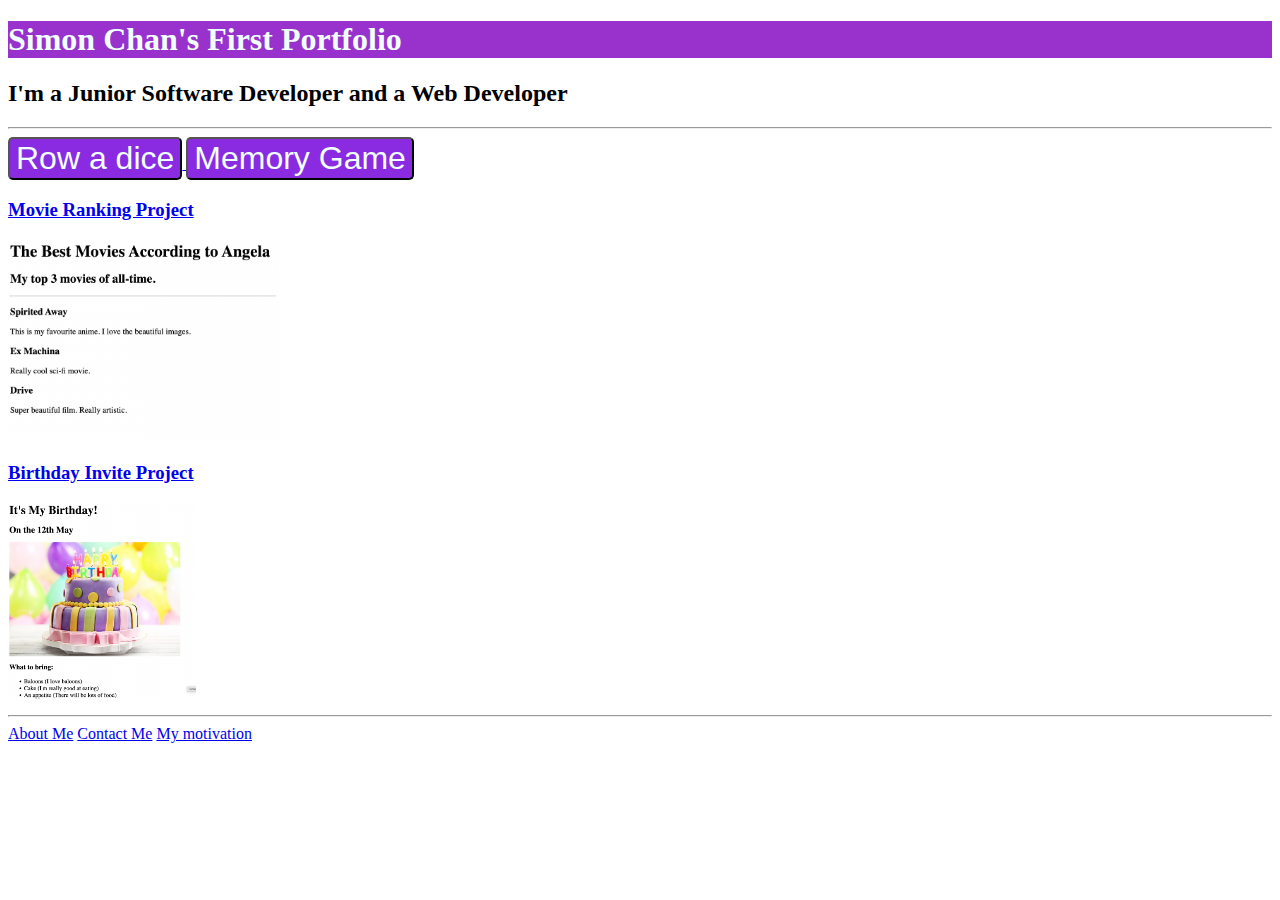
<file: index.html>
<!DOCTYPE html>
<html lang="en">

<head>
  <meta charset="UTF-8">
  <title>Simon Chan's Portfolio</title>
  <link rel="stylesheet" href="./public/style.css ">
</head>

<body>
  <h1 id = "portfo">Simon Chan's First Portfolio</h1>
  <h2>I'm a Junior Software Developer and a Web Developer</h2>
  <hr />
 
 <a href="./public/dicee.html">
  <button class = "btn">Row a dice</button>
</a>
<a href="./public/0_game_project/memory.html">
  <button class = "btn">Memory Game</button>
</a>
  <h3><a href="./public/movie-ranking.html">Movie Ranking Project</a></h3>
  <img src="./assets/images/movie-ranking.png" height="200" alt="movie ranking project preview"/>
  <h3><a href="./public/birthday-invite.html">Birthday Invite Project</a></h3>
  <img src="./assets/images/birthday-invite.png" height="200" alt="birthday invite project preview"/>
  <hr />
  <a href="./public/about.html">About Me</a>
  <a href="./public/contact.html">Contact Me</a>
  <a href="./public/motivation.html">My motivation</a>
</body>

</html>
</file>
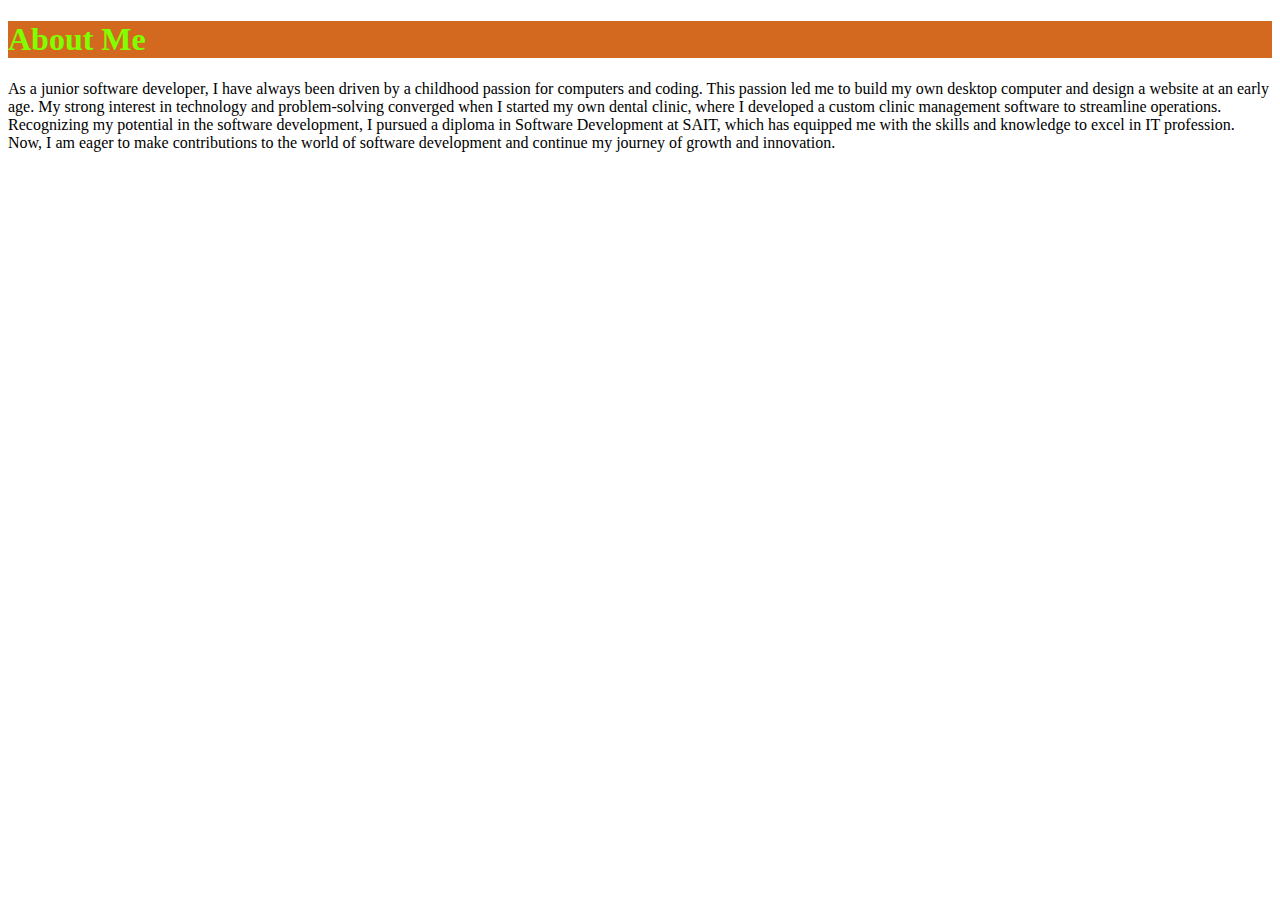
<file: public/about.html>
<!DOCTYPE html>
<html lang="en">
<head>
    <meta charset="UTF-8">
    <meta name="viewport" content="width=device-width, initial-scale=1.0">
    <title>About Me</title>
    <style>
        h1 {
            color: chartreuse ;
            background-color: chocolate;
            
        }


    </style>
</head>
<body>
    <h1>About Me</h1>
    <p>As a junior software developer, I have always been driven by a childhood passion for computers and coding. This passion led me to build my own desktop computer and design a website at an early age. My strong interest in technology and problem-solving converged when I started my own dental clinic, where I developed a custom clinic management software to streamline operations. Recognizing my potential in the software development, I pursued a diploma in Software Development at SAIT, which has equipped me with the skills and knowledge to excel in IT profession. Now, I am eager to make contributions to the world of software development and continue my journey of growth and innovation.</p>
    
       
</body>
</html>
</file>
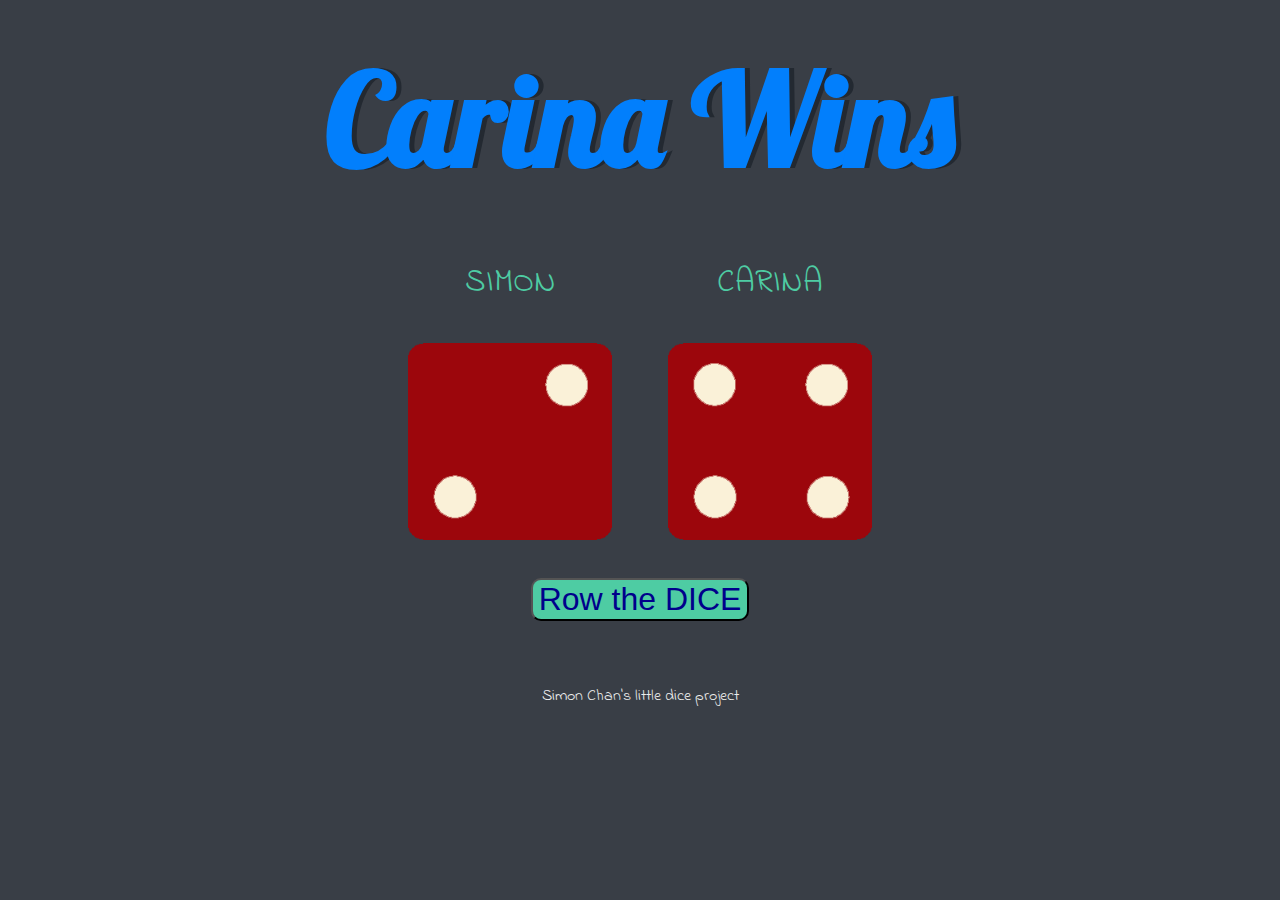
<file: public/dicee.html>
<!DOCTYPE html>
<html lang="en" dir="ltr">
  <head>
    <meta charset="utf-8">
    <title>Dice Game</title>
    <link href="https://fonts.googleapis.com/css?family=Indie+Flower|Lobster" rel="stylesheet">
    <link rel="stylesheet" href="./dice.css">

  </head>
  <body>

    <div class="container">
      <h1>Refresh Me</h1>

      <div class="dice">
        <p>SIMON</p>
        <img class="img1" src="./dice6.png">
      </div>

      <div class="dice">
        <p>CARINA</p>
        <img class="img2" src="./dice6.png">
      </div>
    </div>
    <div class="but-container">   
       <button class ="btn" id="reload">Row the DICE</button>
      </div>


  </body>
  <script src="./dice.js" defer></script>  
  <footer>
    Simon Chan's little dice project
  </footer>
</html>
</file>
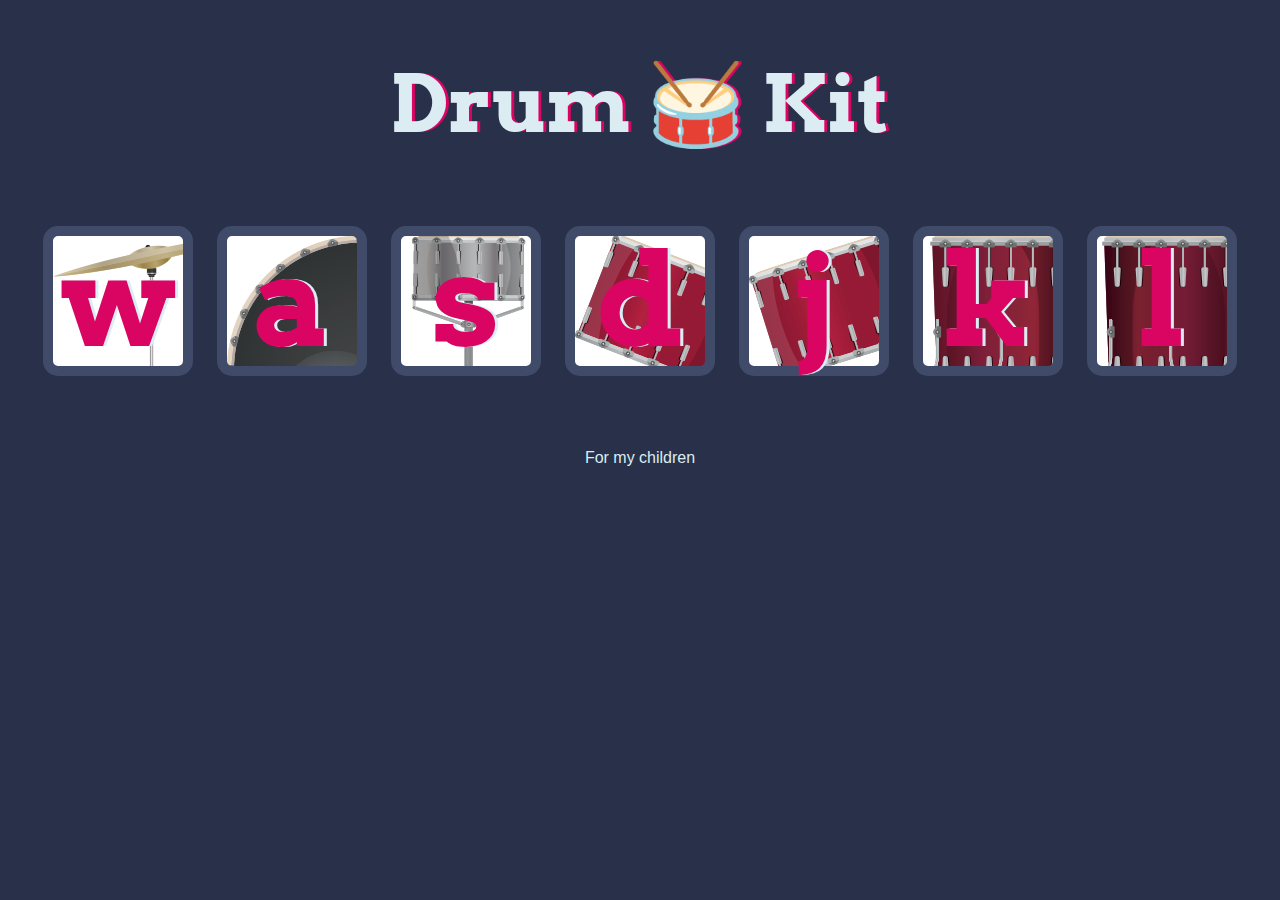
<file: public/drum.html>
<!DOCTYPE html>
<html lang="en" dir="ltr">

<head>
  <meta charset="utf-8">
  <title>Drum Kit</title>
  <link rel="stylesheet" href="drum.css">
  <link href="https://fonts.googleapis.com/css?family=Arvo" rel="stylesheet">
</head>

<body>
  <h1 id="title">Drum 🥁 Kit</h1>
  <div class="set">
    <button class="w drum d1">w</button>
    <button class="a drum d2">a</button>
    <button class="s drum d3">s</button>
    <button class="d drum d4">d</button>
    <button class="j drum d5">j</button>
    <button class="k drum d6">k</button>
    <button class="l drum d7">l</button>
  </div>


  <footer>
    For my children
  </footer>
  <script src="drum.js"></script>
</body>

</html>
</file>
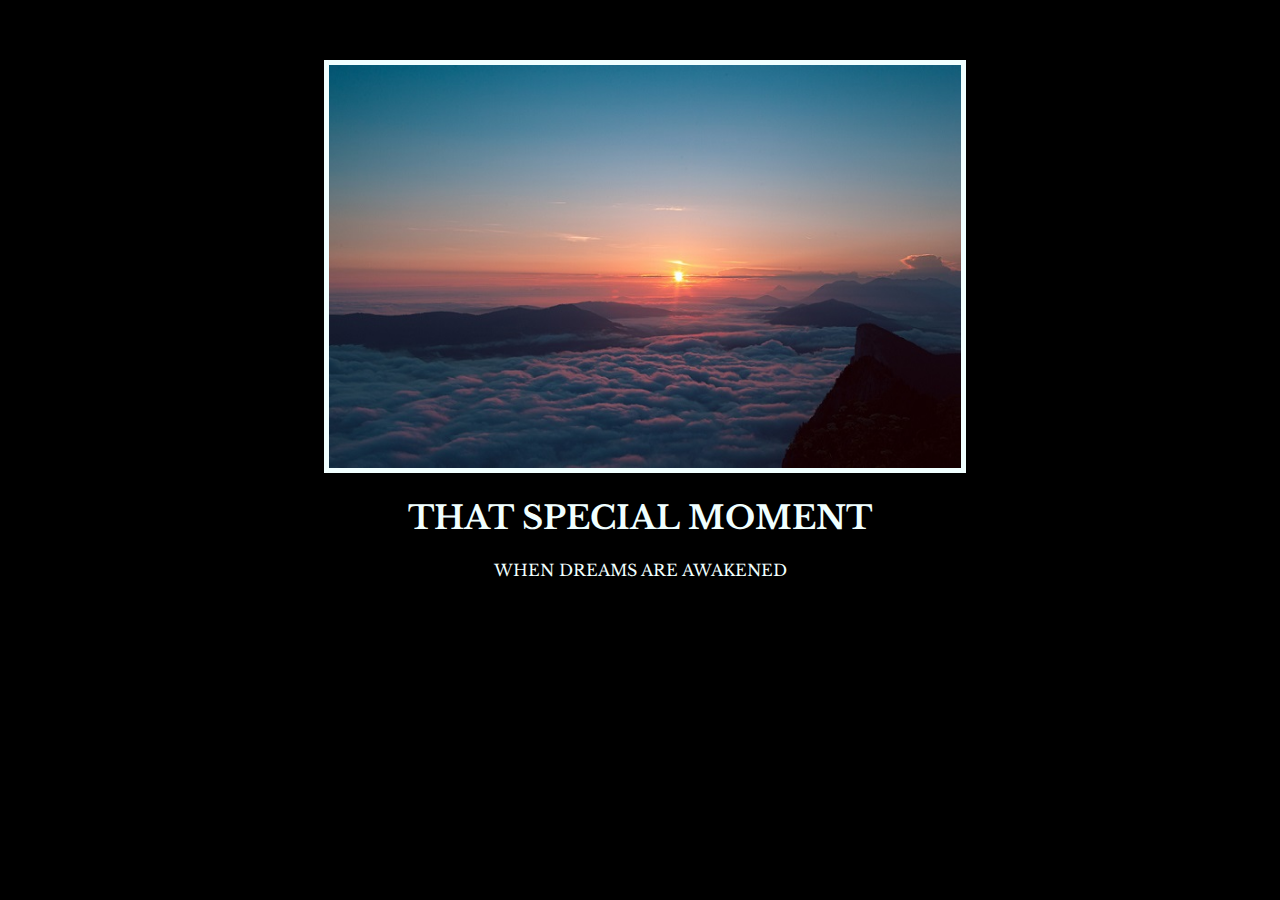
<file: public/motivation.html>
<!DOCTYPE html>
<html lang="en">

<head>
  <meta charset="UTF-8">
  <title>Motivation Meme</title>
  <link rel="stylesheet" href="./motivation_style.css" />
  <link rel="preconnect" href="https://fonts.googleapis.com">
  <link rel="preconnect" href="https://fonts.gstatic.com" crossorigin>
  <link href="https://fonts.googleapis.com/css2?family=Libre+Baskerville&display=swap" rel="stylesheet">
</head>

<body>

  <div class="poster">
    <img class="motivation-img" src="./sunrise2.jpg" alt="sunrise" />
    <h1>That Special Moment</h1>
    <p>When Dreams are awakened</p>
  </div>
</body>

</html>
</file>
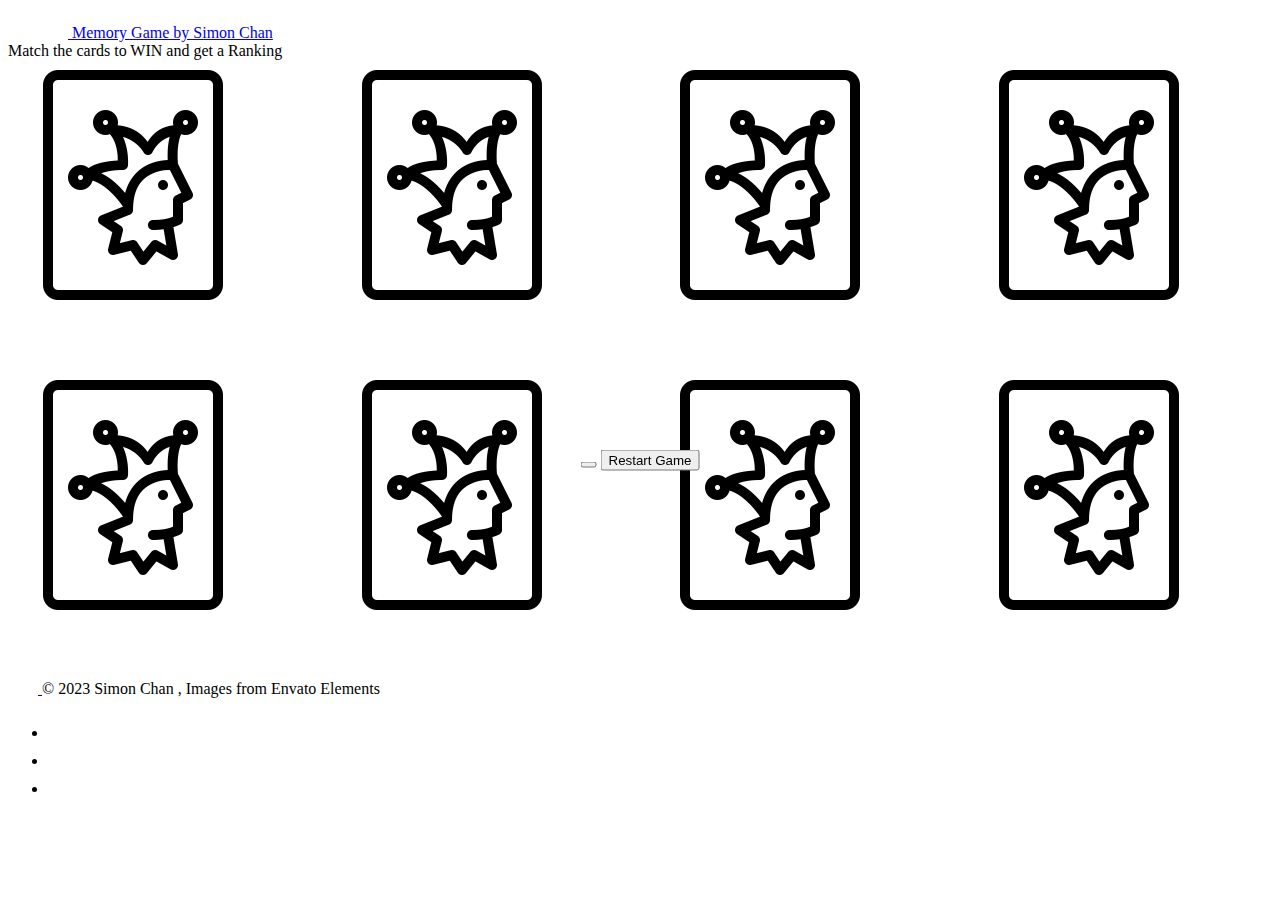
<file: public/0_game_project/memory.html>
<!DOCTYPE html>
<html lang="en">
  <head>
    <meta charset="UTF-8">
    <meta name="viewport" content="width=device-width, initial-scale=1, maximum-scale=1, user-scalable=no">
    <title>Memory Game by Simon Chan</title>
    <link href="https://cdn.jsdelivr.net/npm/bootstrap@5.3.1/dist/css/bootstrap.min.css" rel="stylesheet" integrity="sha384-4bw+/aepP/YC94hEpVNVgiZdgIC5+VKNBQNGCHeKRQN+PtmoHDEXuppvnDJzQIu9" crossorigin="anonymous">
    <link rel="stylesheet" href="./memory.css">
    <script src="./memory.js"></script>
    <nav class="navbar navbar-dark bg-dark"> <a class="navbar-brand" href="#">
       <img src="./image/logo.png" width="30" height="30" class="d-inline-block align-top logo" alt=""> 
       Memory Game by Simon Chan </a> <div class="navbar-text"> Match the cards to WIN and get a Ranking</div> </nav>
  </head>
  <body>

    
    <div id="game-board">

        <div class="card" id="card1">
            <img class="back" src="./image/card_back.png" alt="back of card">
            <img class="front" src="./image/1.png" alt="card"> 
        </div>
        <div class="card">
            <img class="back" src="./image/card_back.png" alt="back of card">
            <img class="front" src="./image/1.png" alt="card"> 
          </div>      
          <div class="card">
            <img class="back" src="./image/card_back.png" alt="back of card">
            <img class="front" src="./image/1.png" alt="card"> 
          </div>
          <div class="card">
            <img class="back" src="./image/card_back.png" alt="back of card">
            <img class="front" src="./image/1.png" alt="card"> 
            </div>    

            <div class="card">
                <img class="back" src="./image/card_back.png" alt="back of card">
                <img class="front" src="./image/1.png" alt="card"> 
              </div>
              <div class="card">
                <img class="back" src="./image/card_back.png" alt="back of card">
                <img class="front" src="./image/1.png" alt="card"> 
                </div>    
                
        <div class="card">
            <img class="back" src="./image/card_back.png" alt="back of card">
            <img class="front" src="./image/1.png" alt="card"> 
          </div>
          <div class="card">
            <img class="back" src="./image/card_back.png" alt="back of card">
            <img class="front" src="./image/1.png" alt="card"> 
            </div>    

      
      </div>
      <footer class="d-flex flex-wrap justify-content-between align-items-center py-3 my-4 border-top">
        <div class="col-md-4 d-flex align-items-center">
          <a href="/" class="mb-3 me-2 mb-md-0 text-muted text-decoration-none lh-1">
            <svg class="bi" width="30" height="24"><use xlink:href="#bootstrap"></use></svg>
          </a>
          <span class="mb-3 mb-md-0 text-muted">© 2023 Simon Chan , Images from Envato Elements</span>
        </div>

        <div id="game-results" class="d-flex flex-column align-items-center justify-content-center">
          <button type="button" class="btn btn-danger btn-lg d-none  " id="result-message"></button>
          <button id="restart-button" class="btn btn-primary btn-lg d-none my-2" onClick="location.reload()">Restart Game</button>
        </div>
    
        <ul class="nav col-md-4 justify-content-end list-unstyled d-flex">
          <li class="ms-3"><a class="text-muted" href="#"><svg class="bi" width="24" height="24"><use xlink:href="#twitter"></use></svg></a></li>
          <li class="ms-3"><a class="text-muted" href="#"><svg class="bi" width="24" height="24"><use xlink:href="#instagram"></use></svg></a></li>
          <li class="ms-3"><a class="text-muted" href="#"><svg class="bi" width="24" height="24"><use xlink:href="#facebook"></use></svg></a></li>
        </ul>
      </footer>

</body>

</html>
</file>
<file: public/style.css>
h1 {
background-color: darkorchid;
color: azure;
}

.huge {
    color:red;
    font-size: 10rem;
}

.btn {
    background-color:blueviolet;
    color:azure;
    border-radius: 5px;
    font-size: 2rem;

}
</file>
<file: public/dice.css>
html, body {
  overflow: hidden;
}

.container {
  width: 80%;
  margin: auto;
  text-align: center;
}

.dice {
  text-align: center;
  display: inline-block;
}

body {
  background-color: #393E46;
}

h1 {
  margin: 30px;
  font-family: 'Lobster', cursive;
  text-shadow: 5px 0 #232931;
  font-size: 8rem;
  color: #027ffc;
}

p {
  font-size: 2rem;
  color: #4ECCA3;
  font-family: 'Indie Flower', cursive;
}

img {
  width: 80%;
}

footer {
  margin-top: 5%;
  color: #EEEEEE;
  text-align: center;
  font-family: 'Indie Flower', cursive;
}

button.btn {
  background-color: #4ECCA3;
  color: darkblue;
  border-radius: 10px;
  font-size: 2rem;
}

.but-container {
  display:flex;
  width:100%;
  justify-content: center;
  margin-top: 30px;
}

/* Media query for mobile devices */
@media (max-width: 600px) {
  h1 {
    font-size: 6rem;
    margin: 5px;
  }

  p {
    font-size: 3rem;
  }

  img {
    width: 30%;
  }

  button.btn {
    font-size: 3rem;
  }
  .container {
    width: 100%;
    margin: auto;
    text-align: center;
  }
  .dice {
    text-align: center;
    display: flex;
    justify-content: space-evenly;
    align-items: center;
  }
}
</file>
<file: public/drum.css>
body {
  text-align: center;
  background-color: #283149;
}

h1 {
  font-size: 5rem;
  color: #DBEDF3;
  font-family: "Arvo", cursive;
  text-shadow: 3px 0 #DA0463;

}

footer {
  color: #DBEDF3;
  font-family: sans-serif;
}

.w {
background-image: url("./crash.png");
}

.a {
  background-image: url("./kick.png");
}

.s {
  background-image: url("./snare.png");
}

.d {
  background-image: url("./tom1.png");
}

.j {
  background-image: url("./tom2.png");
}

.k {
  background-image: url("./tom3.png");
}

.l {
  background-image: url("./tom4.png");
}

.set {
  margin: 5% auto;
}

.game-over {
  background-color: red;
  opacity: 0.8;
}

.pressed {
  box-shadow: 0 3px 4px 0 #DBEDF3;
  opacity: 0.5;
}

.red {
  color: red;
}

.drum {
  outline: none;
  border: 10px solid #404B69;
  font-size: 8rem;
  font-family: 'Arvo', cursive;
  line-height: 1;
  font-weight: 900;
  color: #DA0463;
  text-shadow: 3px 0 #DBEDF3;
  border-radius: 15px;
  display: inline-block;
  width: 150px;
  height: 150px;
  text-align: center;
  margin: 10px;
  background-color: white;
}
@media (max-width: 768px) {
  h1#title {
    display: none;
  }
  .set { 
    display: grid;
    grid-template-columns: 1fr 1fr;
    margin: 1% auto;
  }
.drum{
  width:90%;
}
}
</file>
<file: public/motivation_style.css>
body {
    background-color: black;
  }
  h1 {
    text-transform: uppercase;
    font-size: 2rem;
  }
  
  .poster {
    width: 50%;
    margin-left: 25%;
    margin-top: 60px;
    color: azure;
    font-family: "Libre Baskerville", serif;
    text-align: center;
  }
  
  .motivation-img {
    border: 5px solid azure;
    width: 100%;
  }
  
  p {
    text-transform: uppercase;
  }
</file>
<file: public/0_game_project/memory.css>
#game-board {
    display: grid; 
    grid-template-columns: repeat(4, 1fr); 
    grid-template-rows: repeat(2, 1fr);
    grid-gap: 10px;
    margin-bottom: 0px;
  }
  
  .card {
    height: 300px; 
    width: 250px;
    perspective: 1000px; /* This gives a 3D effect */
    background-color: transparent;
    border: none;
  }
  
  .card img {
    width: 100%;
    height: auto;
    transition: transform 0.4s;
    transform-style: preserve-3d;
    position: absolute;
    backface-visibility: hidden;
  }
  
  .card .front {
    transform: rotateY(180deg);
  }
  
  .card.flipped img.back {
    transform: rotateY(180deg);
  }
  
  .card.flipped img.front {
    transform: rotateY(0deg);
  }
  
  .logo {
    margin-left: 20px;
    margin-right:10px;
  }

  #game-results {
    position: fixed;
    top: 50%;
    left: 50%;
    transform: translate(-50%, -50%);
    text-align: center;
  }
  
  #restart-button {
    margin-top: 20px;
  }



    .navbar-text {
      margin-left: auto;
      margin-right: 20px;
      }
  
      @media (max-width: 768px) {
        #game-board {
          grid-template-columns: repeat(2, 1fr);
          grid-template-rows: repeat(4, 1fr);
        }
      
        .card {
          height: 150px;
          width: 125px;
        }
      }
</file>
